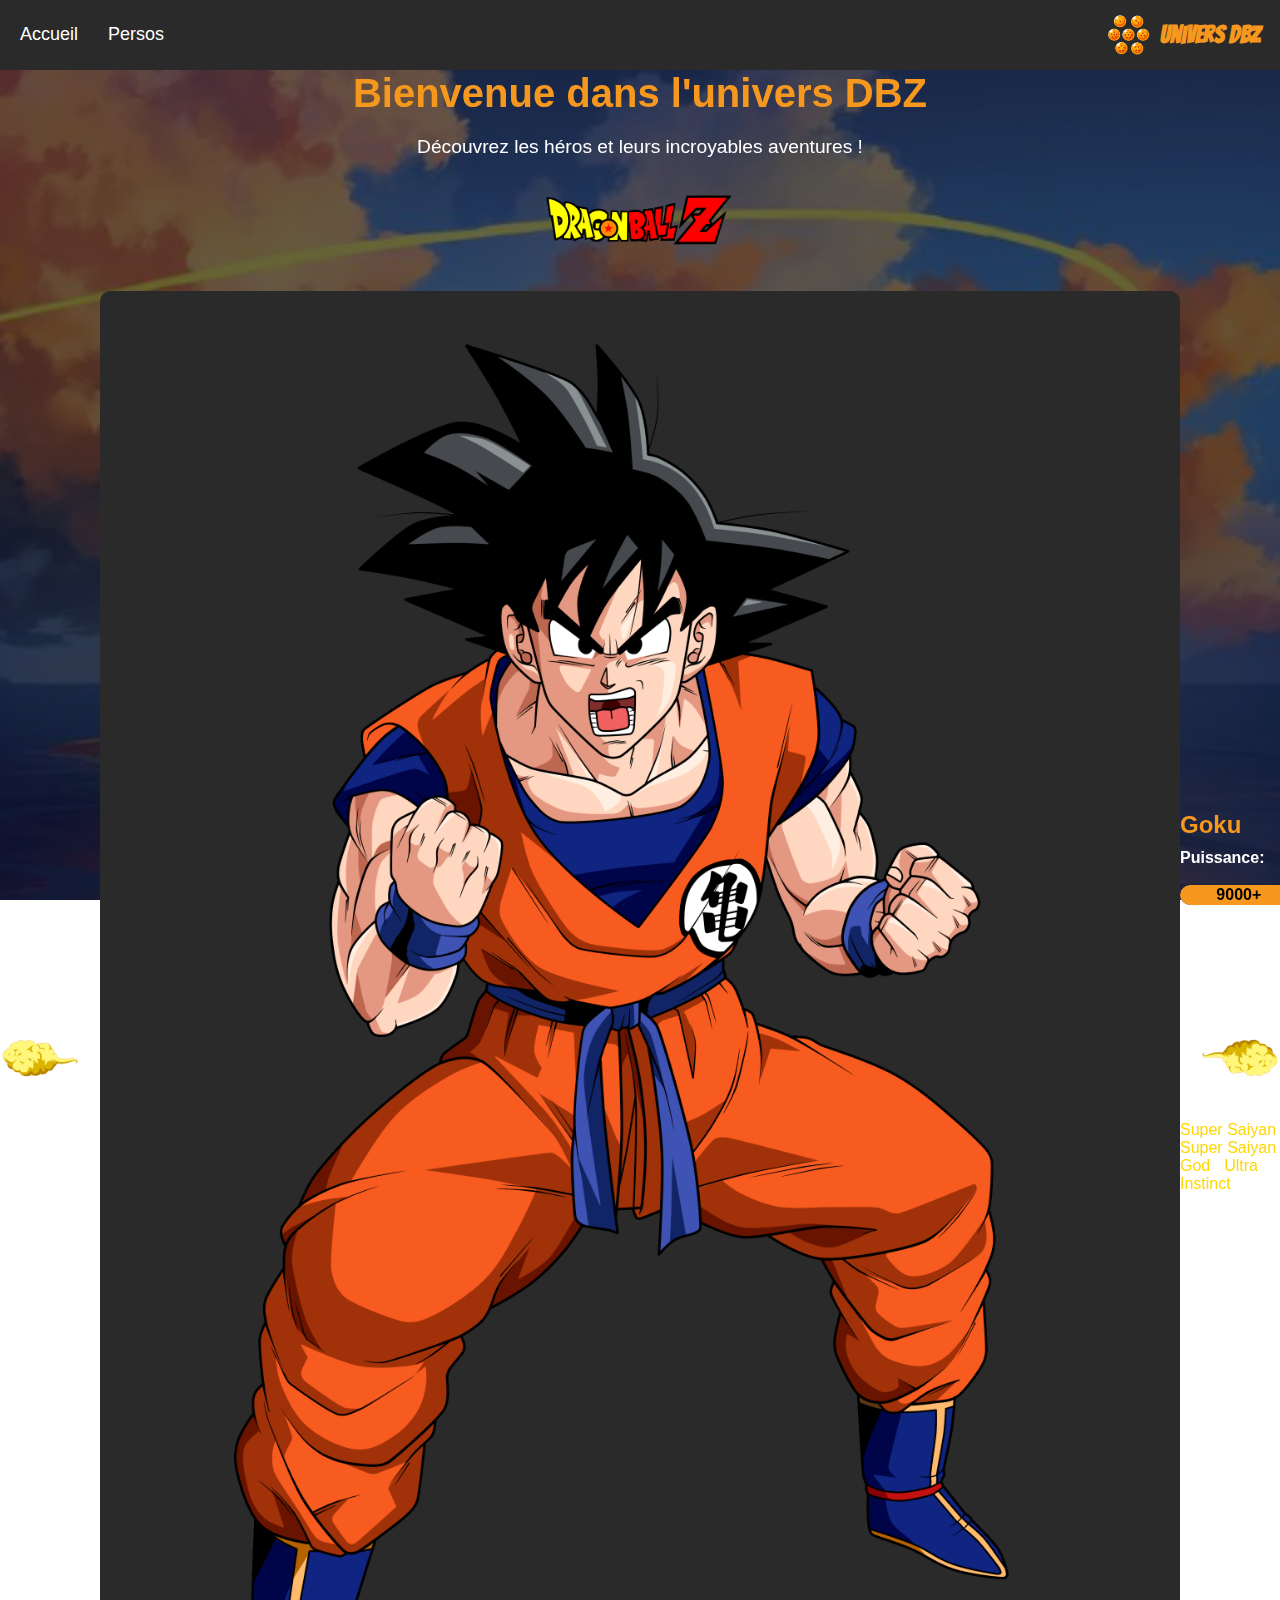
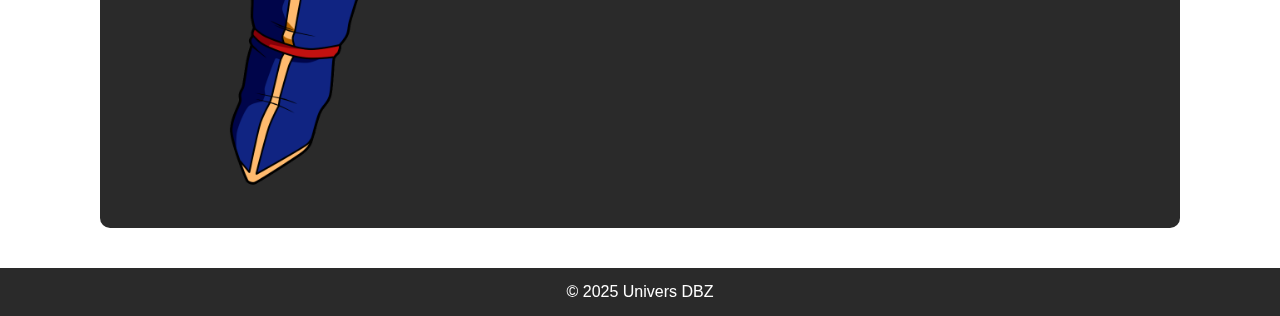
<file: index.html>
<!DOCTYPE html>
<html lang="fr">
<head>
  <meta charset="UTF-8">
  <meta name="viewport" content="width=device-width, initial-scale=1.0">
  <title>Univers DBZ - Accueil</title>
  <link rel="stylesheet" href="css/style.css">
  <link href="https://fonts.googleapis.com/css2?family=Bangers&display=swap" rel="stylesheet">
</head>
<body>
<header>
  <nav class="nav-container">
    <!-- Menu burger mobile -->
    <div class="burger">
      <div></div>
      <div></div>
      <div></div>
    </div>

    <!-- Liens navigation -->
    <ul class="nav-links">
      <li><a href="index.html">Accueil</a></li>
      <li><a href="personnages.html">Persos</a></li>
    </ul>

    <!-- Logo à droite -->
    <div class="logo">
      <img src="images/logo.png" alt="Univers DBZ">
      <span>Univers DBZ</span>
    </div>
  </nav>
</header>

<main>
  <!-- Hero section -->
  <section class="hero">
    <h1>Bienvenue dans l'univers DBZ</h1>
    <p>Découvrez les héros et leurs incroyables aventures !</p>
  </section>

  <!-- Logo/carrousel décoratif -->
  <div class="carousel-logo">
    <img src="images/dbz.png" alt="Bannière DBZ">
  </div>

  <!-- Carrousel interactif -->
  <section class="carousel-interactive">
    <button id="prevBtn">
      <img src="images/fleche-gauche.png" alt="Précédent">
    </button>

    <div class="character-display">
      <img id="char-img" src="images/goku.png" alt="Goku">
      <div class="char-info">
        <h2 id="char-name">Goku</h2>
        <p id="char-power"><strong>Puissance:</strong></p>
        <div class="power-bar-container">
          <div id="power-bar"></div>
        </div>
        <p id="char-history"><strong>Histoire:</strong> Saiyan envoyé sur Terre, défenseur de l'univers.</p>
        <p id="char-summary"><strong>Résumé:</strong> Toujours prêt à se battre pour protéger ses amis et sa planète.</p>
        <p id="char-transformations"><strong>Transformations:</strong></p>
        <p id="char-relations"><strong>Relations:</strong> Yamcha (ami), Piccolo (allié), Vegeta (rival)</p>
        <p id="char-couple"><strong>Couple:</strong> Chichi</p>
      </div>
    </div>

    <button id="nextBtn">
      <img src="images/fleche-droite.png" alt="Suivant">
    </button>
  </section>
</main>

<footer>
  <p>&copy; 2025 Univers DBZ</p>
</footer>

<script src="js/script.js"></script>
</body>
</html>
</file>
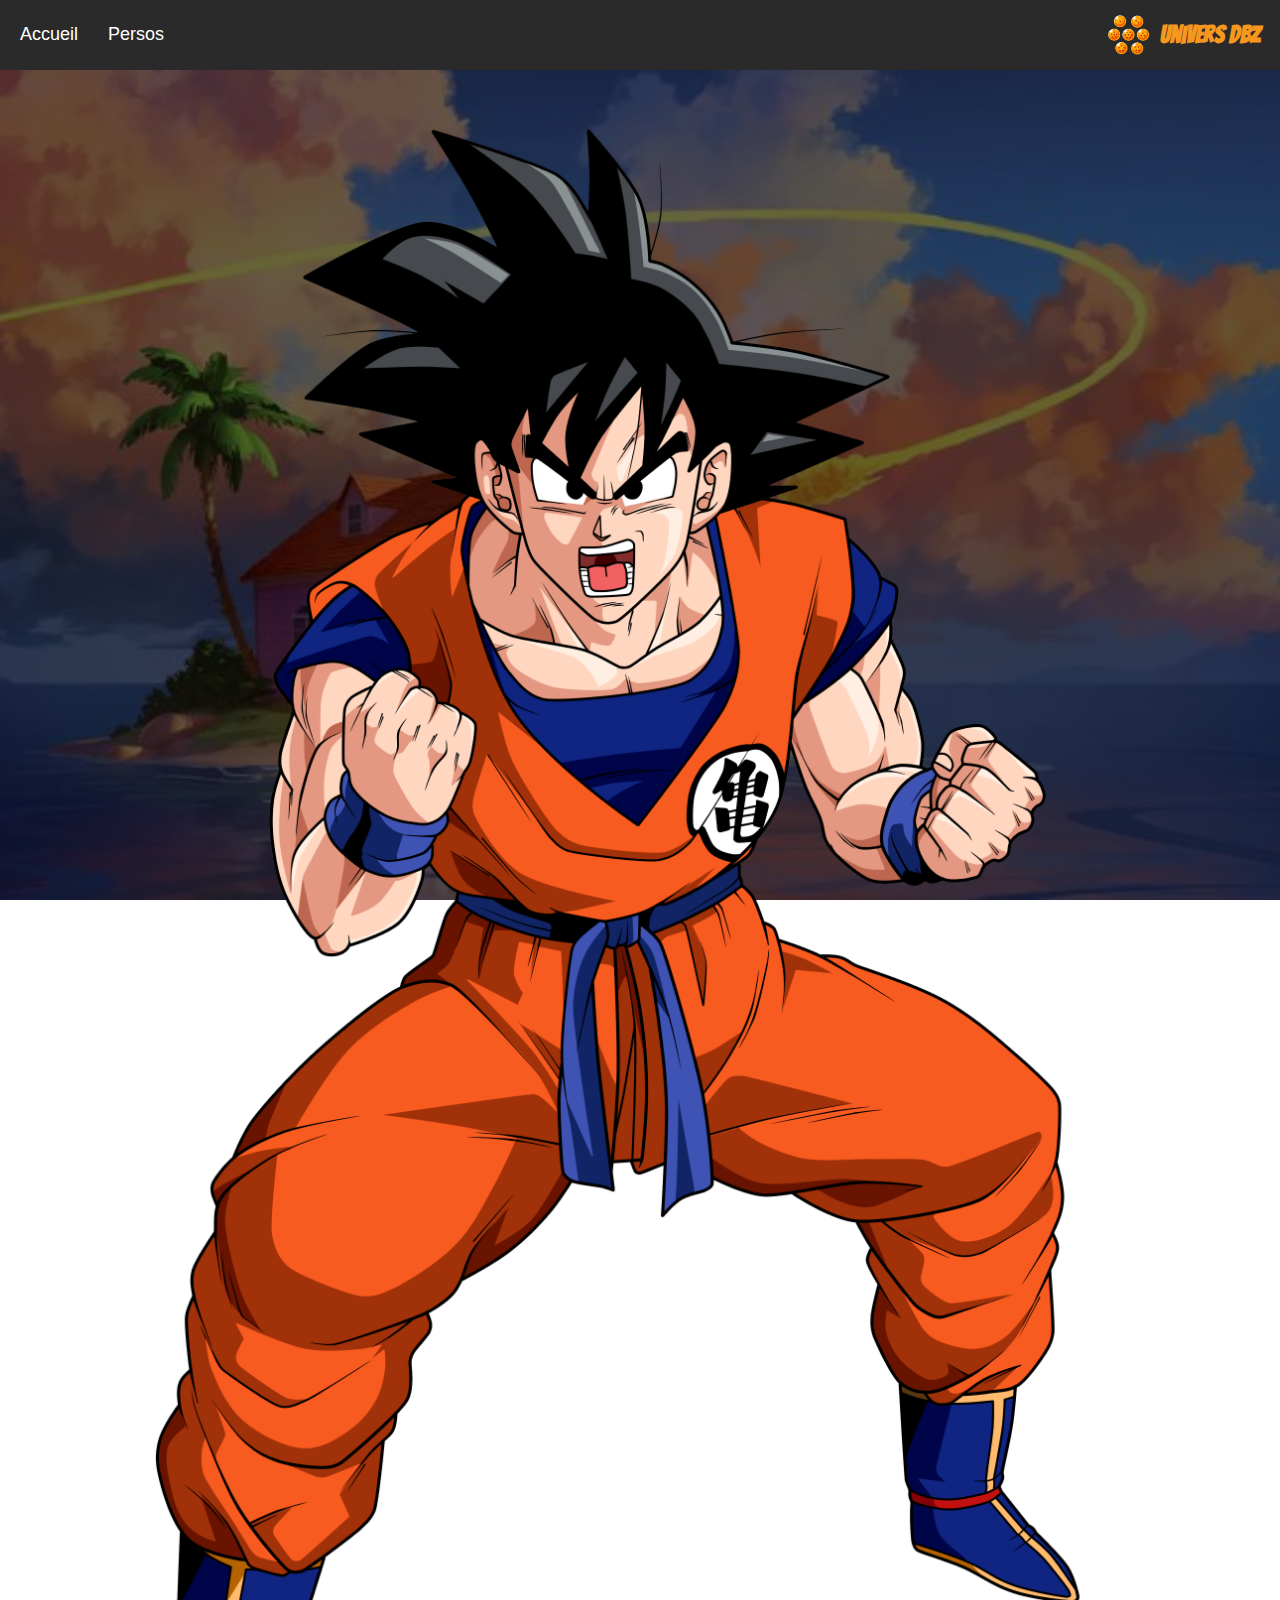
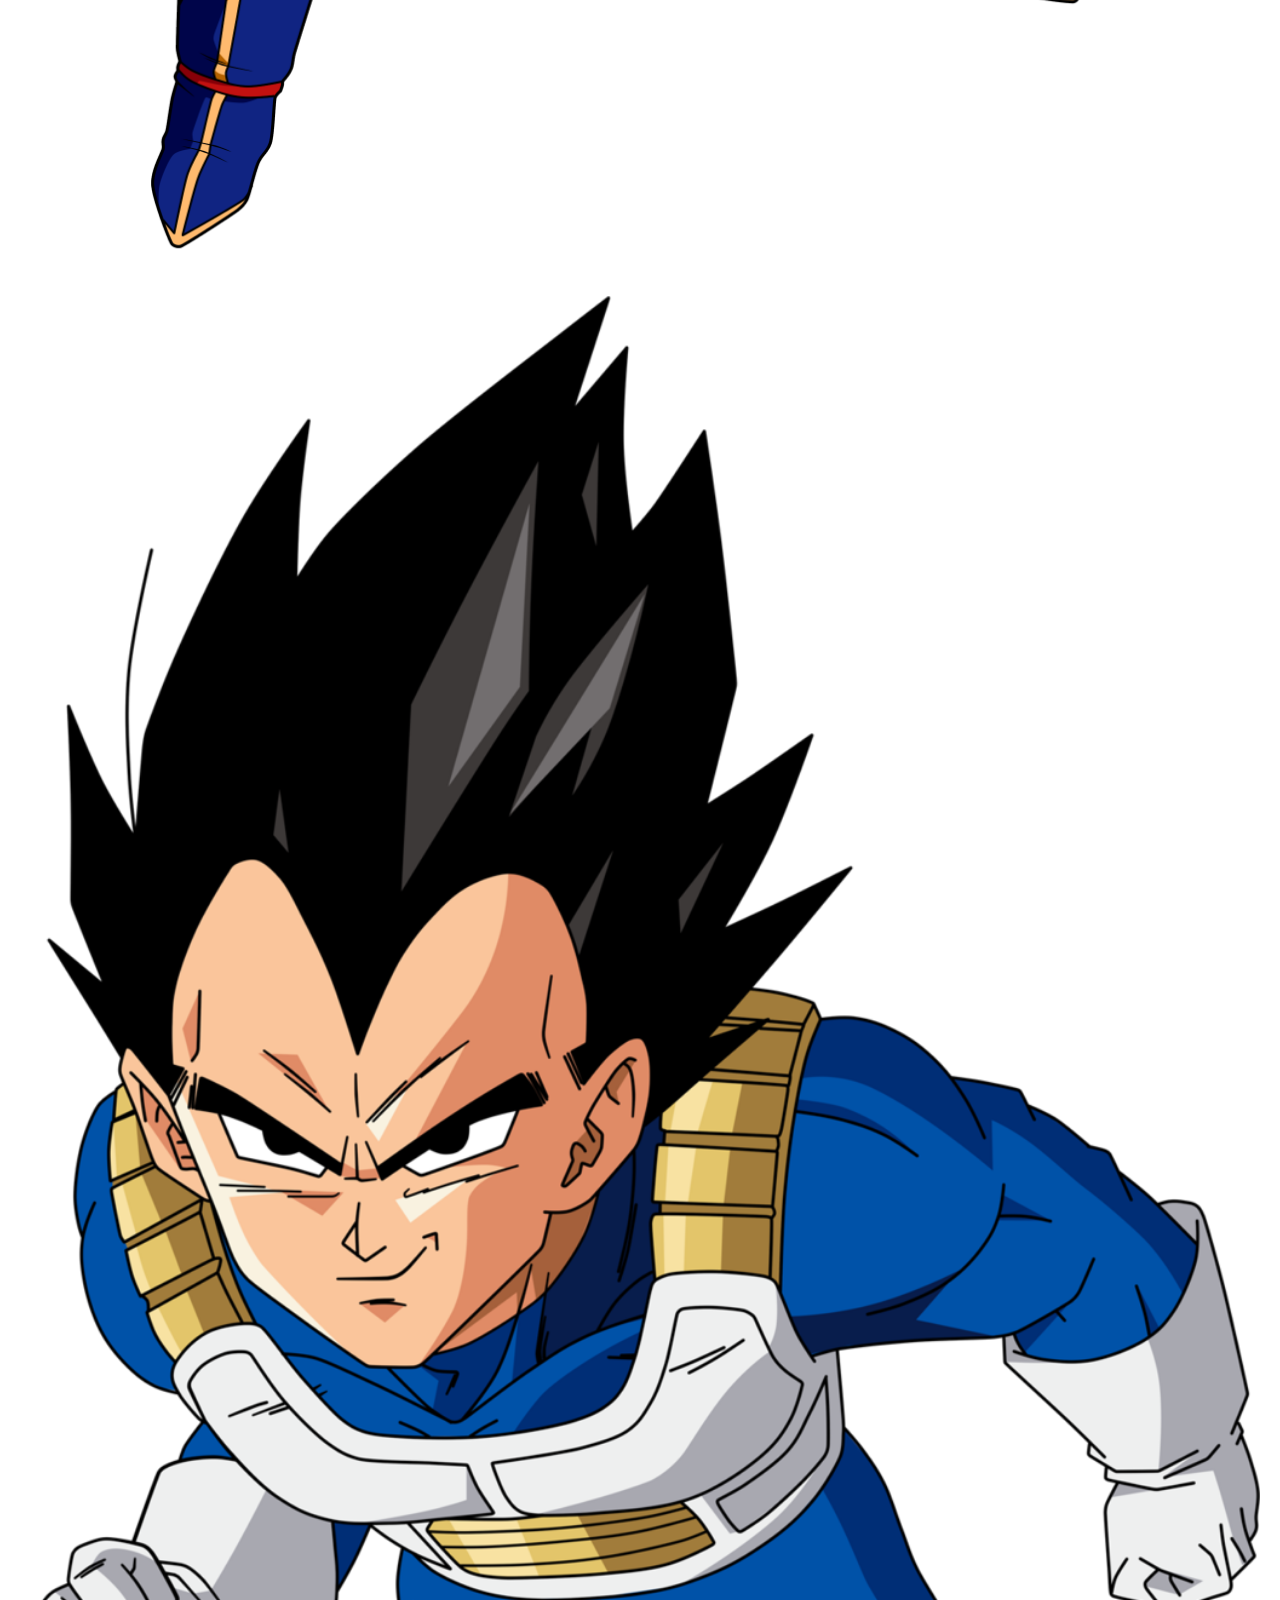
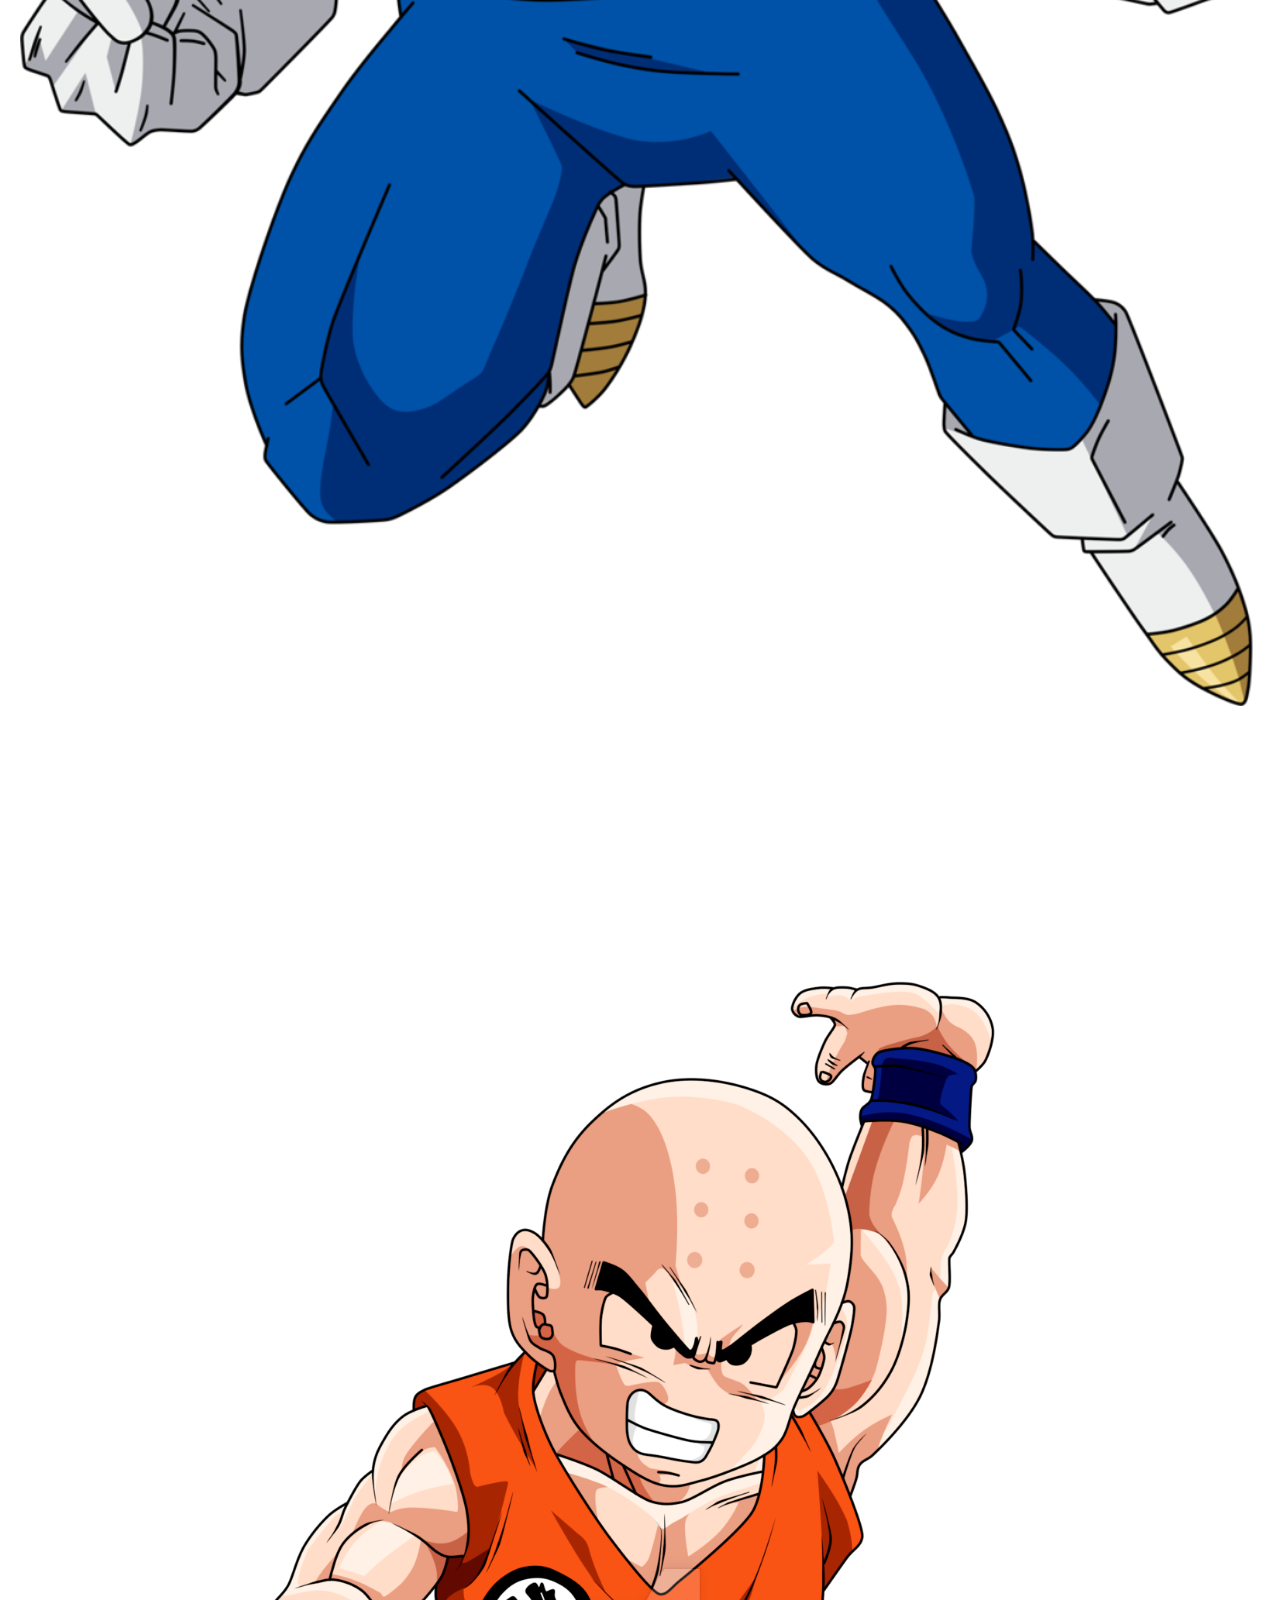
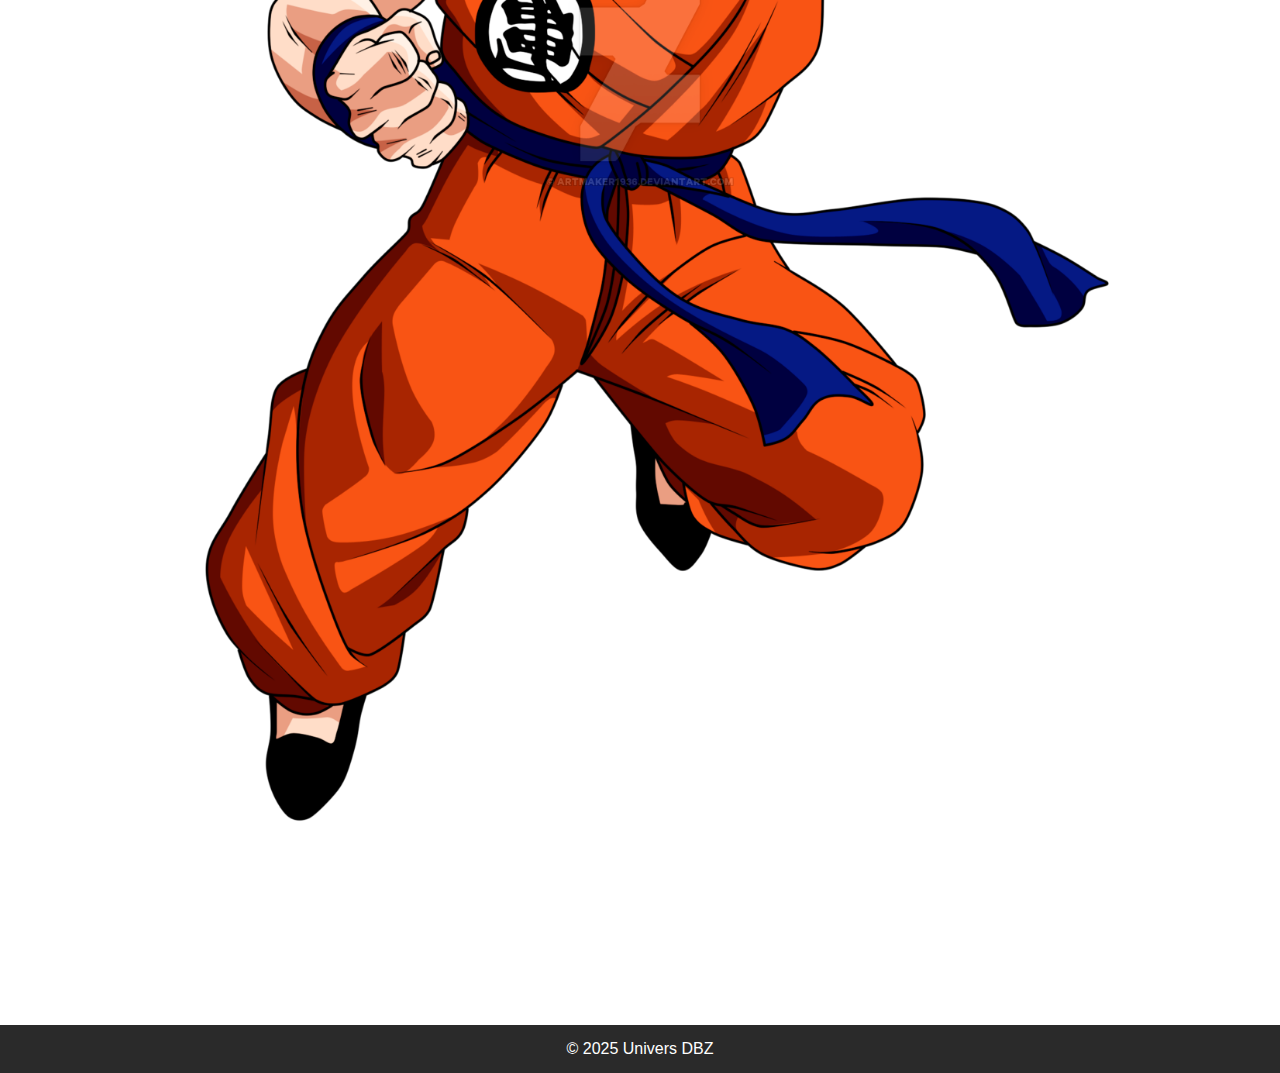
<file: personnages.html>
<!DOCTYPE html>
<html lang="fr">
<head>
  <meta charset="UTF-8">
  <meta name="viewport" content="width=device-width, initial-scale=1.0">
  <title>Univers DBZ - Persos</title>
  <link rel="stylesheet" href="css/style.css">
  <link href="https://fonts.googleapis.com/css2?family=Bangers&display=swap" rel="stylesheet">
</head>
<body>
<header>
  <nav class="nav-container">
    <div class="burger">
      <div></div>
      <div></div>
      <div></div>
    </div>

    <ul class="nav-links">
      <li><a href="index.html">Accueil</a></li>
      <li><a href="personnages.html">Persos</a></li>
    </ul>

    <div class="logo">
      <img src="images/logo.png" alt="Univers DBZ">
      <span>Univers DBZ</span>
    </div>
  </nav>
</header>

<main>
  <section class="characters">
    <img src="images/goku.png" alt="Goku" class="character-img" id="goku">
    <img src="images/vegeta.png" alt="Vegeta" class="character-img" id="vegeta">
    <img src="images/krillin.png" alt="Krillin" class="character-img" id="krillin">
  </section>
</main>

<footer>
  <p>&copy; 2025 Univers DBZ</p>
</footer>

<script src="js/script.js"></script>
</body>
</html>
</file>
<file: css/style.css>
/* ------------------ VARIABLES ------------------ */
:root {
  --orange: #f6981e;
  --light-bg: #2a2a2a;
  --white: #ffffff;
}

/* ------------------ RESET ------------------ */
* {
  margin: 0;
  padding: 0;
  box-sizing: border-box;
}

/* ------------------ BODY ------------------ */
body {
  font-family: 'Arial', sans-serif;
  background: url("../images/background.jpg") no-repeat center center fixed;
  background-size: cover;
  color: var(--white);
  display: flex;
  flex-direction: column;
  min-height: 100vh;
}

body::before {
  content: "";
  position: fixed;
  top: 0; left: 0;
  width: 100%; height: 100%;
  background: rgba(0,0,0,0.6);
  z-index: -1;
}

/* ------------------ HEADER ------------------ */
.nav-container {
  display: flex;
  align-items: center;
  justify-content: space-between;
  padding: 15px 20px;
  position: sticky;
  top: 0;
  background-color: var(--light-bg);
  z-index: 100;
}

/* Burger menu mobile */
.burger {
  display: none;
  flex-direction: column;
  cursor: pointer;
}
.burger div {
  width: 25px;
  height: 3px;
  background-color: var(--white);
  margin: 4px 0;
}

/* Navigation */
.nav-links {
  list-style: none;
  display: flex;
  gap: 30px;
  align-items: center;
}
.nav-links li a {
  color: var(--white);
  text-decoration: none;
  font-weight: 500;
  font-size: 18px;
  transition: color 0.3s;
}
.nav-links li a:hover { color: var(--orange); }

/* Logo */
.logo {
  display: flex;
  align-items: center;
  gap: 10px;
}
.logo img { max-height: 40px; width: auto; }
.logo span {
  font-size: 1.5rem;
  font-weight: bold;
  font-family: 'Bangers', cursive;
  color: var(--orange);
}

/* ------------------ HERO ------------------ */
.hero {
  text-align: center;
  padding: 1px 0px;
}
.hero h1 { font-size: 2.5rem; margin-bottom: 20px; color: var(--orange); }
.hero p { font-size: 1.2rem; margin-bottom: 20px; }

/* ------------------ CARROUSEL ------------------ */
.carousel-interactive {
  display: flex;
  justify-content: center;
  align-items: center;
  gap: 20px;
  margin: 40px 0;
}
.character-display {
  display: flex;
  gap: 20px;
  background-color: var(--light-bg);
  padding: 20px;
  border-radius: 10px;
  align-items: center;
}

/* Conteneur fixe pour images de personnages */
.char-img-container {
  width: 250px;
  height: 350px;
  position: relative;
  flex-shrink: 0;
}

/* Image du personnage (PNG) avec animation flottante */
#char-img {
  width: 100%;
  height: 100%;
  object-fit: contain;   /* garde l’image entière */
  border-radius: 10px;
  transition: opacity 0.3s ease;
  animation: float 4s ease-in-out infinite;
}


/* Animation flottante */
@keyframes float {
  0%, 50%, 100% { transform: translateY(0); }
  25% { transform: translateY(-10px); }
  75% { transform: translateY(10px); }
}

/* Informations personnages */
.char-info {
  display: flex;
  flex-direction: column;
  justify-content: center;
  flex: 1;
}
.char-info h2 { color: var(--orange); margin-bottom: 10px; }
.char-info p { margin-bottom: 8px; }
.transformation {
  cursor: pointer;
  color: #ffd700;
  margin-right: 5px;
  transition: color 0.3s;
}
.transformation:hover { color: #ff4500; text-decoration: underline; }

/* Flèches carrousel */
#prevBtn, #nextBtn {
  background: none;
  border: none;
  padding: 0;
  cursor: pointer;
}
#prevBtn:focus, #nextBtn:focus { outline: none; }
#prevBtn img, #nextBtn img {
  width: 15vw;
  max-width: 80px;
  height: auto;
  cursor: pointer;
  transition: transform 0.2s;
}
#prevBtn img:hover, #nextBtn img:hover { transform: scale(1.1); }

/* Barre de puissance */
.power-bar-container {
  background-color: #555;
  width: 100%;
  height: 20px;
  border-radius: 10px;
  margin: 10px 0 20px;
  overflow: hidden;
}
#power-bar {
  height: 100%;
  width: 0%;
  background-color: var(--orange);
  border-radius: 10px;
  transition: width 0.5s ease;
  text-align: center;
  color: #000;
  font-weight: bold;
  line-height: 20px;
}

/* Logo carrousel */
.carousel-logo {
  text-align: center;
  margin: 10px 0;
}
.carousel-logo img {
  width: 20%;
  max-width: 200px;
  height: auto;
  display: block;
  margin: 0 auto;
}

/* ------------------ FOOTER ------------------ */
footer {
  text-align: center;
  padding: 15px 0;
  background-color: var(--light-bg);
  margin-top: auto;
}

/* ------------------ PAGE PERSONNAGES ------------------ */
.characters {
  display: flex;
  justify-content: space-around;
  flex-wrap: wrap;
  gap: 20px;
  padding: 20px;
}

.character-img-container {
  width: 250px;
  height: 350px;
  position: relative;
  flex-shrink: 0;
}

.character-img {
  width: 100%;
  height: 100%;
  object-fit: contain;   /* ✅ garde l’image entière */
  border-radius: 10px;
  transition: transform 0.3s;
  animation: float 4s ease-in-out infinite;
  background: none; 
}
.character-img:hover { transform: scale(1.05); }

/* ------------------ RESPONSIVE ------------------ */
@media screen and (max-width:1024px){
  .character-display { flex-direction: column; width: 90%; }
  .char-img-container { width: 200px; height: 280px; margin: 0 auto; }
  .character-img-container { width: 200px; height: 280px; }
}
@media screen and (max-width:768px){
  .burger { display: flex; }
  .nav-links { display: none; flex-direction: column; width: 100%; position: absolute; top: 60px; left: 0; background-color: var(--light-bg); text-align: center; gap: 15px; padding: 10px 0; }
  .nav-links.nav-active { display: flex; }
  .hero h1 { font-size: 2rem; }
  .hero p { font-size: 1rem; }
  .carousel-logo img { width: 40%; }
}
@media screen and (max-width:480px){
  #prevBtn img, #nextBtn img { width: 20vw; max-width: 60px; }
  .char-img-container { width: 150px; height: 220px; margin: 0 auto; }
  .character-img-container { width: 150px; height: 220px; }
}
</file>
